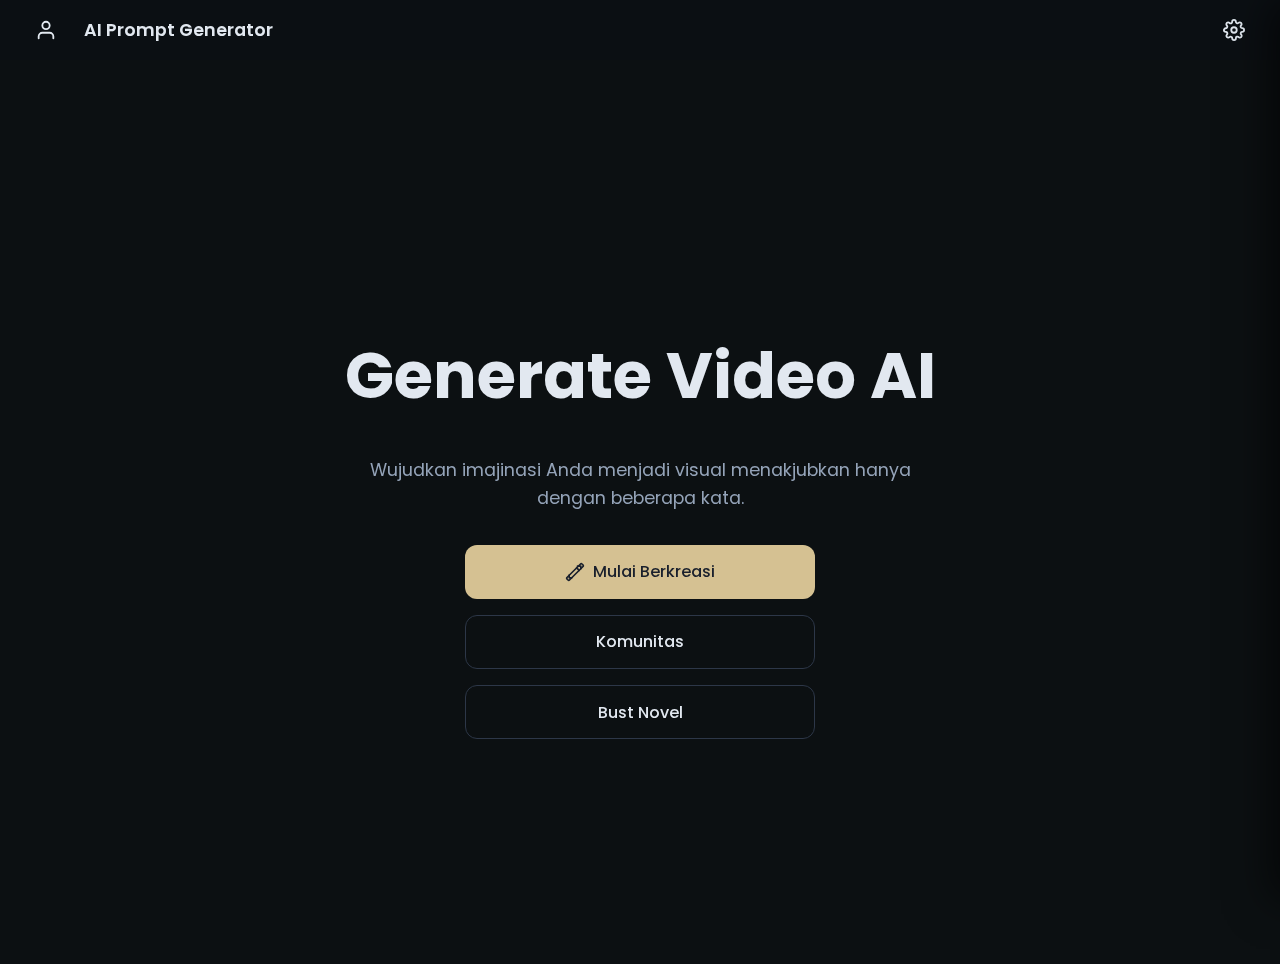
<file: index.html>
<!DOCTYPE html>
<html lang="id">
<head>
    <meta charset="UTF-8">
    <meta name="viewport" content="width=device-width, initial-scale=1.0, maximum-scale=1.0, user-scalable=no">
    <title>AI Prompt Generator Pro</title>
    
    <link rel="preconnect" href="https://fonts.googleapis.com">
    <link rel="preconnect" href="https://fonts.gstatic.com" crossorigin>
    <link href="https://fonts.googleapis.com/css2?family=Poppins:wght@400;500;600&family=Lora:wght@400;500&display=swap" rel="stylesheet">
    
    <link rel="stylesheet" href="css/index.css">
    <script async src="https://ss.mrmnd.com/interstitial.js" data-mndintid="51c42d90-2a57-40b5-96cc-4b691688b607"></script>
</head>
<body>
    
    <div class="loader-overlay" id="loader">
        <div class="spinner"></div>
        <p>Memuat...</p>
    </div>

    <div id="animated-bg-container"></div>

    <header class="main-header">
        <div class="main-header-left">
            <a href="profile.html" class="mobile-menu-toggle" title="Profil">
                <svg xmlns="http://www.w3.org/2000/svg" width="22" height="22" viewBox="0 0 24 24" fill="none" stroke="currentColor" stroke-width="2" stroke-linecap="round" stroke-linejoin="round"><path d="M20 21v-2a4 4 0 0 0-4-4H8a4 4 0 0 0-4 4v2"/><circle cx="12" cy="7" r="4"/></svg>
            </a>
            <h1 class="main-title">AI Prompt Generator</h1>
        </div>
        <div class="main-header-right">
            <button class="mobile-menu-toggle" id="open-settings-panel" title="Pengaturan Tampilan">
                <svg xmlns="http://www.w3.org/2000/svg" width="22" height="22" viewBox="0 0 24 24" fill="none" stroke="currentColor" stroke-width="2" stroke-linecap="round" stroke-linejoin="round"><circle cx="12" cy="12" r="3"/><path d="M19.4 15a1.65 1.65 0 0 0 .33 1.82l.06.06a2 2 0 0 1 0 2.83 2 2 0 0 1-2.83 0l-.06-.06a1.65 1.65 0 0 0-1.82-.33 1.65 1.65 0 0 0-1 1.51V21a2 2 0 0 1-2 2 2 2 0 0 1-2-2v-.09A1.65 1.65 0 0 0 9 19.4a1.65 1.65 0 0 0-1.82.33l-.06.06a2 2 0 0 1-2.83 0 2 2 0 0 1 0-2.83l.06-.06a1.65 1.65 0 0 0 .33-1.82 1.65 1.65 0 0 0-1.51-1H3a2 2 0 0 1-2-2 2 2 0 0 1 2-2h.09A1.65 1.65 0 0 0 4.6 9a1.65 1.65 0 0 0-.33-1.82l-.06-.06a2 2 0 0 1 0-2.83 2 2 0 0 1 2.83 0l.06.06a1.65 1.65 0 0 0 1.82.33H9a1.65 1.65 0 0 0 1-1.51V3a2 2 0 0 1 2-2 2 2 0 0 1 2 2v.09a1.65 1.65 0 0 0 1 1.51 1.65 1.65 0 0 0 1.82-.33l.06-.06a2 2 0 0 1 2.83 0 2 2 0 0 1 0 2.83l-.06.06a1.65 1.65 0 0 0-.33 1.82V9a1.65 1.65 0 0 0 1.51 1H21a2 2 0 0 1 2 2 2 2 0 0 1-2 2h-.09a1.65 1.65 0 0 0-1.51 1z"/></svg>
            </button>
        </div>
    </header>

    <main class="app-main-content">
        
        <div class="home-content-wrapper">
            <h1>Generate Video AI</h1>
            <p>Wujudkan imajinasi Anda menjadi visual menakjubkan hanya dengan beberapa kata.</p>
            
            <div class="home-buttons">
                <a href="prompt.html" class="btn btn-primary">
                    <svg xmlns="http://www.w3.org/2000/svg" width="20" height="20" viewBox="0 0 24 24" fill="none" stroke="currentColor" stroke-width="2" stroke-linecap="round" stroke-linejoin="round"><path d="m21.64 3.64-1.28-1.28a1.21 1.21 0 0 0-1.72 0L2.36 18.64a1.21 1.21 0 0 0 0 1.72l1.28 1.28a1.21 1.21 0 0 0 1.72 0L21.64 5.36a1.21 1.21 0 0 0 0-1.72z"></path><path d="m14 7 3 3"></path><path d="M5 15.8V19h3.2"></path><path d="m15 5 3.2 0H19v3.2"></path></svg>
                    Mulai Berkreasi
                </a>
                <a href="sosial.html" class="btn btn-secondary">Komunitas</a>
                <a href="https://mawwsenpai.github.io/RevisiPro/index.html" class="btn btn-secondary" target="_blank">Bust Novel</a>
            </div>
        </div>

    </main>

    <aside class="tags-slide-panel" id="settings-panel">
        <div class="settings-panel-header">
            <h3>Pengaturan Tampilan</h3>
            <button id="close-settings-panel" class="mobile-menu-toggle" title="Tutup">
                &times; </button>
        </div>
        
        <div class="tags-panel-body">
            
            <div class="form-group">
                <label for="theme-select">Tema Aplikasi</label>
                <div class="custom-select" id="theme-select"></div>
            </div>

            <div class="form-group">
                <label for="font-select">Jenis Huruf</label>
                <div class="custom-select" id="font-select"></div>
            </div>

            <div class="form-group">
                <label for="animation-select">Animasi Latar</label>
                <div class="custom-select" id="animation-select"></div>
            </div>

            <div class="form-group">
                <label for="font-size-slider">Skala Huruf</label>
                <input id="font-size-slider" 
                       type="range" 
                       min="0.8"  
                       max="1.3"  
                       step="0.05" 
                       value="1.0">
            </div>

        </div>
    </aside>
    
    <script type="module" src="js/index.js"></script>
    <script type="module" src="js/theme.js"></script> 
</body>
</html>
</file>
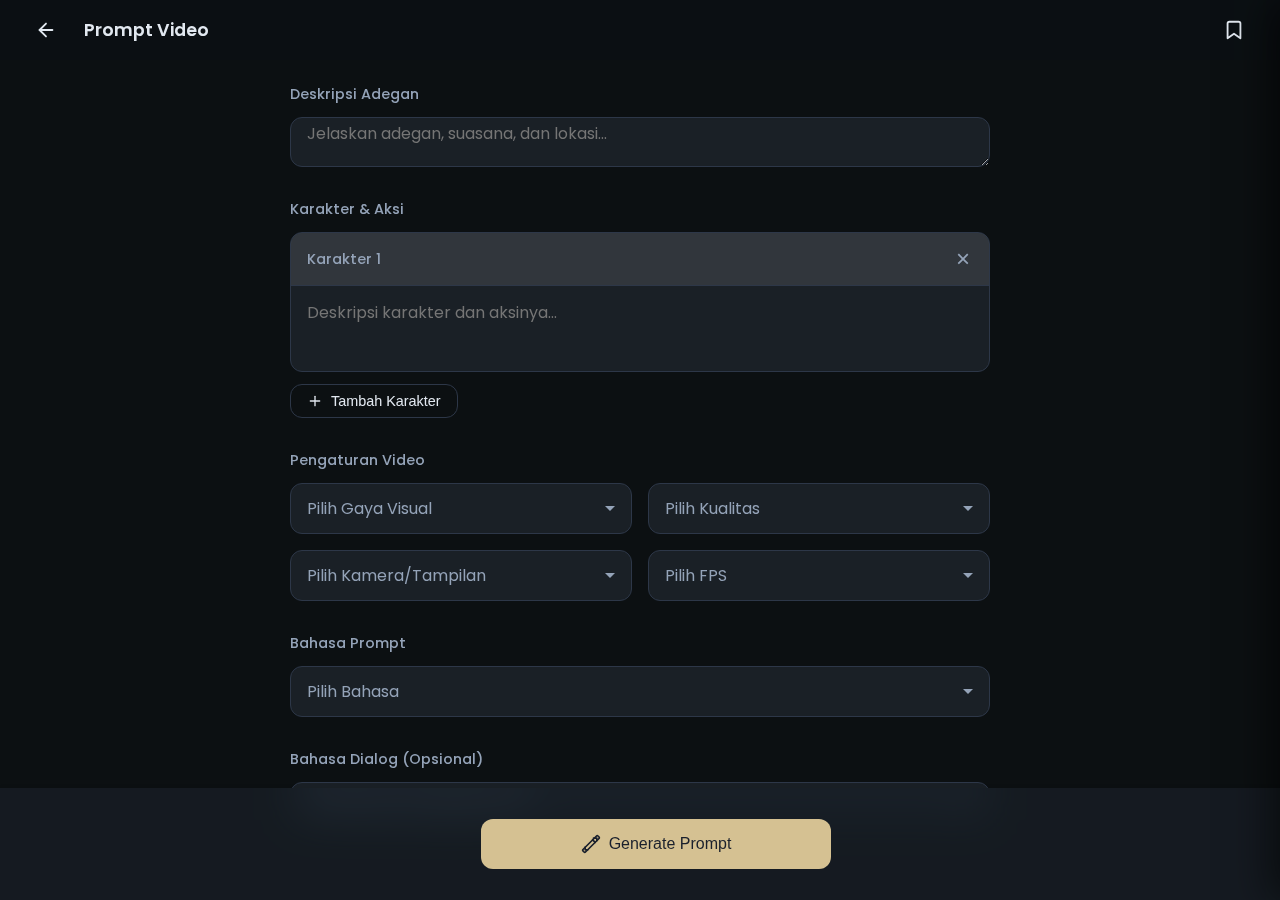
<file: prompt.html>
<!DOCTYPE html>
<html lang="id">
<head>
    <meta charset="UTF-8">
    <meta name="viewport" content="width=device-width, initial-scale=1.0, maximum-scale=1.0, user-scalable=no">
    <title>Rakit Prompt - AI Generator</title>
    
    <link rel="preconnect" href="https://fonts.googleapis.com">
    <link rel="preconnect" href="https://fonts.gstatic.com" crossorigin>
    <link href="https://fonts.googleapis.com/css2?family=Poppins:wght@400;500;600&family=Lora:wght@400;500&display=swap" rel="stylesheet">
    
    <link rel="stylesheet" href="css/theme.css">
    <link rel="stylesheet" href="css/prompt.css">
    <script async src="https://ss.mrmnd.com/interstitial.js" data-mndintid="51c42d90-2a57-40b5-96cc-4b691688b607"></script>
</head>
<body>
    
    <div class="loader-overlay hidden" id="loader">
        <div class="spinner"></div>
        <p>Sedang Memuat..</p>
    </div>

    <div id="animated-bg-container"></div>

    <header class="main-header">
        <div class="main-header-left">
            <a href="index.html" class="mobile-menu-toggle" title="Kembali">
                <svg xmlns="http://www.w3.org/2000/svg" width="22" height="22" viewBox="0 0 24 24" fill="none" stroke="currentColor" stroke-width="2" stroke-linecap="round" stroke-linejoin="round"><line x1="19" x2="5" y1="12" y2="12"/><polyline points="12 19 5 12 12 5"/></svg>
            </a>
            <h1 class="main-title">Prompt Video</h1>
        </div>
        <div class="main-header-right">
            <button class="mobile-menu-toggle" id="open-saved-panel" title="Prompt Tersimpan">
                <svg xmlns="http://www.w3.org/2000/svg" width="22" height="22" viewBox="0 0 24 24" fill="none" stroke="currentColor" stroke-width="2" stroke-linecap="round" stroke-linejoin="round"><path d="M19 21l-7-5-7 5V5a2 2 0 0 1 2-2h10a2 2 0 0 1 2 2z"/></svg>
            </button>
        </div>
    </header>

    <main class="app-main-content" id="prompt-page-content">
        
        <div class="form-wrapper">
            <div class="form-group">
                <label for="video-scene">Deskripsi Adegan</label>
                <textarea class="form-input" id="video-scene" placeholder="Jelaskan adegan, suasana, dan lokasi..." rows="2"></textarea>
            </div>
            
            <div class="form-group">
                <label>Karakter & Aksi</label>
                <div id="characters-container">
                    </div>
                <button class="btn btn-secondary btn-small" data-action="add-character">
                    <svg xmlns="http://www.w3.org/2000/svg" width="16" height="16" viewBox="0 0 24 24" fill="none" stroke="currentColor" stroke-width="2" stroke-linecap="round" stroke-linejoin="round"><line x1="12" x2="12" y1="5" y2="19"/><line x1="5" x2="19" y1="12" y2="12"/></svg>
                    Tambah Karakter
                </button>
            </div>

            <div class="form-group">
                <label>Pengaturan Video</label>
                <div class="settings-grid">
                    <div class="custom-select" id="video-style" data-placeholder="Pilih Gaya Visual"></div>
                    <div class="custom-select" id="video-quality" data-placeholder="Pilih Kualitas"></div>
                    <div class="custom-select" id="video-camera" data-placeholder="Pilih Kamera/Tampilan"></div>
                    <div class="custom-select" id="video-fps" data-placeholder="Pilih FPS"></div>
                </div>
            </div>
            
            <div class="form-group">
                <label>Bahasa Prompt</label>
                <div class="custom-select" id="prompt-language" data-placeholder="Pilih Bahasa"></div>
            </div>

            <div class="form-group">
                <label>Bahasa Dialog (Opsional)</label>
                <div class="custom-select" id="dialogue-language" data-placeholder="Pilih Bahasa Dialog (jika ada)"></div>
            </div>
            </div>

    </main>
    
    <footer class="main-footer">
        <button class="btn btn-primary" id="generate-btn">
            <svg xmlns="http://www.w3.org/2000/svg" width="20" height="20" viewBox="0 0 24 24" fill="none" stroke="currentColor" stroke-width="2" stroke-linecap="round" stroke-linejoin="round"><path d="m21.64 3.64-1.28-1.28a1.21 1.21 0 0 0-1.72 0L2.36 18.64a1.21 1.21 0 0 0 0 1.72l1.28 1.28a1.21 1.21 0 0 0 1.72 0L21.64 5.36a1.21 1.21 0 0 0 0-1.72z"></path><path d="m14 7 3 3"></path><path d="M5 15.8V19h3.2"></path><path d="m15 5 3.2 0H19v3.2"></path></svg>
            Generate Prompt
        </button>
    </footer>

    <aside class="tags-slide-panel" id="saved-prompts-panel">
        <div class="settings-panel-header">
            <h3>Prompt Tersimpan</h3>
            <button id="close-saved-panel" class="mobile-menu-toggle" title="Tutup">
                &times; 
            </button>
        </div>
        <div class="tags-panel-body" id="saved-prompts-list">
            </div>
    </aside>

    <div class="overlay-panel hidden" id="result-screen">
        <div class="panel-popup">
            <div class="settings-panel-header">
                <h3>Prompt berhasil dibuat!</h3>
                <button id="close-result-panel" class="mobile-menu-toggle" title="Tutup">
                    &times;
                </button>
            </div>
            <div class="panel-popup-body">
                <p class="selectable" id="result-text"></p>
            </div>
            <div class="panel-popup-footer">
                <button class="btn btn-secondary" id="save-prompt-btn">Simpan</button>
                <button class="btn btn-primary" id="copy-prompt-btn">Salin</button>
            </div>
        </div>
    </div>
    
    <script src="js/config.js"></script> 
    <script type="module" src="js/theme.js"></script> 
    <script type="module" src="js/prompt.js"></script> 
</body>
</html>
</file>
<file: css/index.css>
/* ======================================================= */
/* ==   STYLESHEET LENGKAP - HALAMAN INDEKS (BERANDA)   == */
/* ======================================================= */

/* --- 1. :ROOT & VARIABEL TEMA (Dari CSS Kamu) --- */
:root {
    /* Dimensi & Layout */
    --header-height: 60px;
    --sidebar-width: 320px;
    --border-radius-sm: 8px;
    --border-radius-md: 12px;
    --padding-sm: 1rem;
    --padding-md: 1.5rem;
    --padding-lg: 2rem;
    
    /* Font Default */
    --font-ui: 'Poppins', sans-serif;
    --font-reading: 'Lora', serif;
    
    /* Transisi */
    --transition-fast: all .2s ease-in-out;
    --transition-smooth: all .3s cubic-bezier(.25, .8, .25, 1);
    
    /* Variabel Warna Utama (DARK MODE DEFAULT) */
    --bg-primary: #0c1012;
    --bg-primary-rgb: 12, 16, 18;
    --bg-secondary: #1a2026;
    --bg-secondary-rgb: 26, 32, 38;
    --text-primary: #e2e8f0;
    --text-secondary: #94a3b8;
    --border-color: #2d3748;
    --accent-color: #d5c192;
    --accent-text: #1a202c;
    --accent-color-rgb: 213, 193, 146;
    
    /* Variabel Interaktif & Glassmorphism */
    --interactive-hover-bg: rgba(255, 255, 255, 0.1);
    --interactive-active-bg: rgba(213, 193, 146, 0.2);
    --glass-bg: rgba(var(--bg-secondary-rgb), 0.5);
    --glass-blur: 10px;
    
    /* Variabel Lainnya (ASLI + SYSTEM) */
    --border-style: 1px solid var(--border-color);
    --shadow-md: 0 4px 8px rgba(0, 0, 0, 0.2);
    --shadow-lg: 0 10px 30px rgba(0, 0, 0, 0.4);
    --scroll-thumb-color: rgba(255, 255, 255, 0.3);
    --z-panel: 1000;
    --z-loading: 9999;
    
    /* Variabel SISTEM TAMBAHAN (Wajib untuk kontrol JS) */
    --z-bg-animation: -1; 
    --system-font-scale: 1.0; 
    --font-size-base: calc(1rem * var(--system-font-scale)); 
}

/* Terapkan properti ke body */
body {
    font-family: var(--font-ui);
    font-size: var(--font-size-base);
    background-color: var(--bg-primary); 
    color: var(--text-primary); 
    transition: background-color var(--transition-smooth), color var(--transition-smooth);
    user-select: none;
    margin: 0;
    padding: 0;
    overflow: hidden; /* Penting! Mencegah body di-scroll */
}

/* Scrollbar (jika ada, misal di panel) */
* { 
    scrollbar-width: thin;
    scrollbar-color: var(--scroll-thumb-color) transparent;
}
*::-webkit-scrollbar { 
    width: 6px; 
}
*::-webkit-scrollbar-thumb { 
    background-color: var(--scroll-thumb-color); 
    border-radius: 3px;
}
*::-webkit-scrollbar-track { 
    background: transparent; 
}


/* --- 2. TEMA: LIGHT & READING (Dari CSS Kamu) --- */

[data-theme="light"] {
    --bg-primary: #ffffff;
    --bg-primary-rgb: 255, 255, 255;
    --bg-secondary: #f4f4f4;
    --bg-secondary-rgb: 244, 244, 244;
    --text-primary: #1a1a1a;
    --text-secondary: #666666;
    --border-color: #dddddd;
    --accent-color: #007bff;
    --accent-text: #ffffff;
    --accent-color-rgb: 0, 123, 255;
    --interactive-hover-bg: rgba(0, 0, 0, 0.05);
    --interactive-active-bg: rgba(0, 123, 255, 0.1);
    --shadow-md: 0 2px 4px rgba(0, 0, 0, 0.1);
    --shadow-lg: 0 8px 20px rgba(0, 0, 0, 0.15);
    --scroll-thumb-color: rgba(0, 0, 0, 0.3);
}

[data-theme="reading"] {
    --bg-primary: #f8f0e3;
    --bg-primary-rgb: 248, 240, 227;
    --bg-secondary: #eee8d5;
    --bg-secondary-rgb: 238, 232, 213;
    --text-primary: #4e342e;
    --text-secondary: #795548;
    --border-color: #d7ccc8;
    --accent-color: #6d4c41;
    --accent-text: #f8f0e3;
    --accent-color-rgb: 109, 76, 65;
    --interactive-hover-bg: rgba(109, 76, 65, 0.1);
    --interactive-active-bg: rgba(109, 76, 65, 0.2);
    --shadow-md: 0 2px 4px rgba(0, 0, 0, 0.1);
    --shadow-lg: 0 8px 20px rgba(0, 0, 0, 0.15);
    --scroll-thumb-color: rgba(109, 76, 65, 0.3);
}

/* --- 3. DEFINISI FONT (Dari CSS Kamu) --- */
/* Font default UI (Poppins) dan Baca (Lora) adalah font yang diwarisi dari :root */
.font-default-ui body { font-family: var(--font-ui) !important; }
.font-default-read body { font-family: var(--font-reading) !important; }
.font-roboto body { font-family: 'Roboto', sans-serif !important; }
.font-inter body { font-family: 'Inter', sans-serif !important; }
.font-merriweather body { font-family: 'Merriweather', serif !important; }
.font-alegreya body { font-family: 'Alegreya', serif !important; }
.font-cormorant body { font-family: 'Cormorant', serif !important; }
.font-fira-sans body { font-family: 'Fira Sans', sans-serif !important; }
.font-crimson-text body { font-family: 'Crimson Text', serif !important; }
.font-pt-serif body { font-family: 'PT Serif', serif !important; }


/* --- 4. ANIMASI LATAR BELAKANG (Dari CSS Kamu) --- */
#animated-bg-container {
    position: fixed;
    top: 0; left: 0;
    width: 100%; height: 100vh;
    overflow: hidden;
    z-index: var(--z-bg-animation);
    pointer-events: none;
}
.animation-layer {
    position: absolute;
    top: 0; left: 0;
    width: 100%; height: 100%;
}
/* EFEK 1: BUBBLES (GELEMBUNG) */
#bubbles span {
    position: absolute;
    bottom: -50px;
    background: rgba(var(--accent-color-rgb), 0.2);
    border-radius: 50%;
    animation: bubble-rise 15s ease-out infinite;
}
@keyframes bubble-rise {
    0% { transform: translateY(0) scale(0.8); opacity: 0.5; }
    100% { transform: translateY(-120vh) scale(1.3); opacity: 0; }
}
/* EFEK 2: SHOOTING STARS (BINTANG JATUH) */
#shooting-stars span {
    position: absolute;
    height: 2px;
    background: linear-gradient(-45deg, rgba(var(--accent-color-rgb), 0.9), transparent);
    border-radius: 999px;
    filter: drop-shadow(0 0 8px rgba(var(--accent-color-rgb), 0.6));
    animation: shooting-star-fall 8s ease-in infinite;
}
@keyframes shooting-star-fall {
    0% { transform: translateX(120vw) translateY(-50vh) rotate(-45deg); width: 150px; opacity: 1; }
    100% { transform: translateX(-50vw) translateY(120vh) rotate(-45deg); width: 150px; opacity: 0; }
}


/* --- 5. LOADER & HEADER (Dari CSS Kamu) --- */
.loader-overlay {
    position: fixed;
    top: 0; left: 0;
    width: 100%; height: 100%;
    background-color: rgba(var(--bg-primary-rgb), 0.85);
    backdrop-filter: blur(5px);
    -webkit-backdrop-filter: blur(5px);
    z-index: var(--z-loading);
    display: flex;
    flex-direction: column;
    align-items: center;
    justify-content: center;
    color: var(--text-primary);
    transition: opacity 0.3s ease;
    opacity: 1;
}
.loader-overlay.hidden {
    opacity: 0;
    pointer-events: none;
}
.spinner {
    width: 50px; height: 50px;
    border: 5px solid var(--border-color);
    border-top-color: var(--accent-color);
    border-radius: 50%;
    animation: spin 1s linear infinite;
    margin-bottom: 1rem;
}
@keyframes spin {
    to { transform: rotate(360deg); }
}

.main-header {
    height: var(--header-height);
    display: flex;
    align-items: center;
    justify-content: space-between;
    padding: 0 var(--padding-md);
    position: sticky;
    top: 0;
    z-index: 100;
    background: rgba(var(--bg-primary-rgb), 0.7);
    backdrop-filter: blur(20px) saturate(170%);
    -webkit-backdrop-filter: blur(20px) saturate(170%);
    border-bottom: 1px solid rgba(var(--border-color-rgb), 0.2);
}
.main-header-left,
.main-header-right {
    display: flex;
    align-items: center;
    gap: var(--padding-sm);
}
.main-title {
    font-size: 1.1rem;
    font-weight: 600;
    margin: 0;
    white-space: nowrap;
    overflow: hidden;
    text-overflow: ellipsis;
    flex-grow: 1;
}
.mobile-menu-toggle {
    background: transparent;
    border: none;
    color: var(--text-primary);
    font-size: 1.3rem; /* Ukuran ikon */
    line-height: 1; /* Biar 'x' rapi */
    cursor: pointer;
    width: 44px; height: 44px;
    display: flex;
    align-items: center;
    justify-content: center;
    border-radius: 50%;
    transition: background-color 0.2s ease;
    text-decoration: none;
    flex-shrink: 0; /* Mencegah ikon gepeng */
}
.mobile-menu-toggle:hover {
    background-color: var(--interactive-hover-bg);
}
.mobile-menu-toggle:active {
    background-color: var(--interactive-active-bg);
}


/* --- 6. LAYOUT HALAMAN UTAMA (BARU) --- */
.app-main-content {
    /* KUNCI: Ini adalah area scrollable */
    position: absolute;
    top: var(--header-height); /* Mulai di bawah header */
    left: 0;
    right: 0;
    bottom: 0; /* Sampai dasar */
    height: calc(100vh - var(--header-height));
    overflow-y: auto; /* HANYA INI YANG DI-SCROLL */
    z-index: 50; /* Di bawah header */
    padding: var(--padding-lg) var(--padding-md);
    display: flex;
    flex-direction: column;
}
.home-content-wrapper {
    /* Wrapper untuk konten di tengah halaman */
    flex-grow: 1;
    display: flex;
    flex-direction: column;
    justify-content: center;
    align-items: center;
    text-align: center;
    max-width: 600px;
    width: 100%;
    margin: 0 auto;
}
.home-content-wrapper h1 {
    font-size: clamp(2.5rem, 8vw, 4rem);
    color: var(--text-primary);
    margin-bottom: var(--padding-sm);
}
.home-content-wrapper p {
    font-size: 1.1rem;
    color: var(--text-secondary);
    line-height: 1.6;
    margin-bottom: var(--padding-lg);
}
.home-buttons {
    display: flex;
    flex-direction: column;
    gap: var(--padding-sm);
    width: 100%;
    max-width: 350px;
}


/* --- 7. PANEL SLIDE KANAN (Dari CSS Kamu) --- */
.tags-slide-panel {
    position: fixed;
    top: 0;
    right: 0;
    z-index: var(--z-panel);
    height: 100dvh;
    width: 100%;
    max-width: var(--sidebar-width);
    display: flex;
    flex-direction: column;
    background: rgba(var(--bg-primary-rgb), 0.7);
    backdrop-filter: blur(20px) saturate(170%);
    -webkit-backdrop-filter: blur(20px) saturate(170%);
    border-left: 1px solid rgba(var(--border-color-rgb), 0.2);
    box-shadow: -10px 0 40px rgba(0, 0, 0, 0.6);
    transform: translateX(100%);
    transition: transform 0.4s cubic-bezier(0.4, 0, 0.2, 1);
}
.tags-slide-panel.is-open {
    transform: translateX(0);
}
.settings-panel-header {
    display: flex;
    justify-content: space-between;
    align-items: center;
    padding: var(--padding-md);
    border-bottom: 1px solid rgba(var(--border-color-rgb), 0.3);
    flex-shrink: 0;
    height: var(--header-height); /* Samakan tinggi */
}
.settings-panel-header h3 {
    font-size: 1.1rem;
    font-weight: 600;
    margin: 0;
    white-space: nowrap;
    overflow: hidden;
    text-overflow: ellipsis;
}
/* Tombol close di panel header */
.settings-panel-header .mobile-menu-toggle {
    font-size: 2.2rem;
    color: var(--text-primary);
}
.settings-panel-header .mobile-menu-toggle:hover {
    color: var(--accent-color);
}

.tags-panel-body {
    flex-grow: 1;
    overflow-y: auto;
    padding: var(--padding-md);
    display: flex;
    flex-direction: column;
    gap: var(--padding-lg); /* Jarak antar form-group */
}


/* --- 8. ELEMEN FORM & TOMBOL (BARU) --- */
/* Style ini PENTING untuk panel settings & tombol beranda */

/* Tombol */
.btn {
    display: inline-flex;
    justify-content: center;
    align-items: center;
    gap: 0.5rem;
    padding: 0.85rem var(--padding-md);
    font-size: 1rem;
    font-weight: 500;
    border-radius: var(--border-radius-md);
    border: 1px solid transparent;
    cursor: pointer;
    text-decoration: none;
    transition: var(--transition-fast);
}
.btn-primary {
    background-color: var(--accent-color);
    color: var(--accent-text);
}
.btn-primary:hover {
    filter: brightness(1.1);
    transform: translateY(-2px);
    box-shadow: var(--shadow-md);
}
.btn-secondary {
    background-color: transparent;
    color: var(--text-primary);
    border-color: var(--border-color);
}
.btn-secondary:hover {
    background-color: var(--interactive-hover-bg);
    border-color: var(--text-secondary);
}

/* Grup Form (di dalam panel) */
.form-group {
    display: flex;
    flex-direction: column;
    gap: 0.75rem;
}
.form-group label {
    font-size: 0.9rem;
    font-weight: 500;
    color: var(--text-secondary);
}

/* Custom Select (Dropdown) */
.custom-select { 
    position: relative; width: 100%; 
}
.select-selected { 
    background-color: var(--bg-secondary); 
    border: 1px solid var(--border-color); 
    border-radius: var(--border-radius-md);
    padding: 0.75rem 1rem; 
    cursor: pointer; 
    user-select: none; 
    display: flex; 
    justify-content: space-between; 
    align-items: center; 
    color: var(--text-primary);
    transition: var(--transition-fast);
}
.select-selected:hover { 
    border-color: var(--accent-color); 
    background-color: var(--interactive-hover-bg);
}
.select-selected::after { 
    content: ""; width: 0; height: 0; 
    border-left: 5px solid transparent; 
    border-right: 5px solid transparent; 
    border-top: 5px solid var(--text-secondary); 
    transition: var(--transition-fast); 
}
.custom-select.active .select-selected::after { 
    transform: rotate(180deg); 
}
.select-items { 
    position: absolute; 
    /* Pakai style glassmorphism CSS kamu */
    background: var(--glass-bg);
    backdrop-filter: var(--glass-blur);
    -webkit-backdrop-filter: var(--glass-blur);
    border: 1px solid var(--border-color); 
    border-radius: var(--border-radius-md); 
    top: 100%; left: 0; right: 0; 
    z-index: 99; 
    margin-top: 0.5rem; 
    max-height: 200px; 
    overflow-y: auto; 
    display: none; 
    box-shadow: var(--shadow-lg);
}
.select-items div { 
    color: var(--text-primary); 
    padding: 0.75rem 1rem; 
    cursor: pointer; 
    transition: var(--transition-fast); 
}
.select-items div:hover { 
    background-color: var(--accent-color); 
    color: var(--accent-text);
}

/* Slider */
input[type="range"] {
  -webkit-appearance: none;
  appearance: none;
  width: 100%;
  height: 6px;
  background: var(--bg-secondary);
  border-radius: var(--border-radius-sm);
  border: 1px solid var(--border-color);
  outline: none;
  cursor: pointer;
}
/* Tombol Bulat (Chrome/Safari/Edge) */
input[type="range"]::-webkit-slider-thumb {
  -webkit-appearance: none;
  appearance: none;
  width: 20px;
  height: 20px;
  border-radius: 50%;
  background: var(--accent-color);
  border: 2px solid var(--bg-primary);
  box-shadow: var(--shadow-md);
  transition: var(--transition-fast);
}
/* Tombol Bulat (Firefox) */
input[type="range"]::-moz-range-thumb {
  width: 20px;
  height: 20px;
  border-radius: 50%;
  background: var(--accent-color);
  border: 2px solid var(--bg-primary);
  box-shadow: var(--shadow-md);
  cursor: pointer;
}
input[type="range"]:hover::-webkit-slider-thumb {
    transform: scale(1.1);
}
input[type="range"]:hover::-moz-range-thumb {
    transform: scale(1.1);
}
</file>
<file: css/theme.css>
/* ======================================================= */
/* ==   STYLESHEET UTAMA (theme.css) - GAYA NOVEL       == */
/* ======================================================= */

/* --- 1. :ROOT & VARIABEL TEMA --- */
:root {
    /* Dimensi & Layout */
    --header-height: 60px;
    --sidebar-width: 320px;
    --footer-height: 80px; /* Kita tambahkan ini */
    --border-radius-sm: 8px;
    --border-radius-md: 12px;
    --padding-sm: 1rem;
    --padding-md: 1.5rem;
    --padding-lg: 2rem;
    
    /* Font Default */
    --font-ui: 'Poppins', sans-serif;
    --font-reading: 'Lora', serif;
    
    /* Transisi */
    --transition-fast: all .2s ease-in-out;
    --transition-smooth: all .3s cubic-bezier(.25, .8, .25, 1);
    
    /* Variabel Warna Utama (DARK MODE DEFAULT) */
    --bg-primary: #0c1012;
    --bg-primary-rgb: 12, 16, 18;
    --bg-secondary: #1a2026;
    --bg-secondary-rgb: 26, 32, 38;
    --text-primary: #e2e8f0;
    --text-secondary: #94a3b8;
    --border-color: #2d3748;
    --accent-color: #d5c192;
    --accent-text: #1a202c;
    --accent-color-rgb: 213, 193, 146;
    
    /* Variabel Interaktif & Glassmorphism */
    --interactive-hover-bg: rgba(255, 255, 255, 0.1);
    --interactive-active-bg: rgba(213, 193, 146, 0.2);
    --glass-bg: rgba(var(--bg-secondary-rgb), 0.5);
    --glass-blur: 10px;
    
    /* Variabel Lainnya */
    --border-style: 1px solid var(--border-color);
    --shadow-md: 0 4px 8px rgba(0, 0, 0, 0.2);
    --shadow-lg: 0 10px 30px rgba(0, 0, 0, 0.4);
    --scroll-thumb-color: rgba(255, 255, 255, 0.3);
    --z-panel: 1000;
    --z-loading: 9999;
    --z-bg-animation: -1; 
    --system-font-scale: 1.0; 
    --font-size-base: calc(1rem * var(--system-font-scale)); 
}

/* Terapkan properti ke body */
body {
    font-family: var(--font-ui);
    font-size: var(--font-size-base);
    background-color: var(--bg-primary); 
    color: var(--text-primary); 
    transition: background-color var(--transition-smooth), color var(--transition-smooth);
    user-select: none;
    margin: 0;
    padding: 0;
    overflow: hidden; /* Penting! Mencegah body di-scroll */
}

/* Scrollbar (jika ada, misal di panel) */
* { 
    scrollbar-width: thin;
    scrollbar-color: var(--scroll-thumb-color) transparent;
}
*::-webkit-scrollbar { width: 6px; }
*::-webkit-scrollbar-thumb { background-color: var(--scroll-thumb-color); border-radius: 3px; }
*::-webkit-scrollbar-track { background: transparent; }


/* --- 2. TEMA: LIGHT & READING --- */

[data-theme="light"] {
    --bg-primary: #ffffff;
    --bg-primary-rgb: 255, 255, 255;
    --bg-secondary: #f4f4f4;
    --bg-secondary-rgb: 244, 244, 244;
    --text-primary: #1a1a1a;
    --text-secondary: #666666;
    --border-color: #dddddd;
    --accent-color: #007bff;
    --accent-text: #ffffff;
    --accent-color-rgb: 0, 123, 255;
    --interactive-hover-bg: rgba(0, 0, 0, 0.05);
    --interactive-active-bg: rgba(0, 123, 255, 0.1);
    --shadow-md: 0 2px 4px rgba(0, 0, 0, 0.1);
    --shadow-lg: 0 8px 20px rgba(0, 0, 0, 0.15);
    --scroll-thumb-color: rgba(0, 0, 0, 0.3);
}

[data-theme="reading"] {
    --bg-primary: #f8f0e3;
    --bg-primary-rgb: 248, 240, 227;
    --bg-secondary: #eee8d5;
    --bg-secondary-rgb: 238, 232, 213;
    --text-primary: #4e342e;
    --text-secondary: #795548;
    --border-color: #d7ccc8;
    --accent-color: #6d4c41;
    --accent-text: #f8f0e3;
    --accent-color-rgb: 109, 76, 65;
    --interactive-hover-bg: rgba(109, 76, 65, 0.1);
    --interactive-active-bg: rgba(109, 76, 65, 0.2);
    --shadow-md: 0 2px 4px rgba(0, 0, 0, 0.1);
    --shadow-lg: 0 8px 20px rgba(0, 0, 0, 0.15);
    --scroll-thumb-color: rgba(109, 76, 65, 0.3);
}

/* --- 3. DEFINISI FONT --- */
.font-default-ui body { font-family: var(--font-ui) !important; }
.font-default-read body { font-family: var(--font-reading) !important; }
.font-roboto body { font-family: 'Roboto', sans-serif !important; }
.font-inter body { font-family: 'Inter', sans-serif !important; }
/* ... (dan semua font lain dari file kemarin) ... */
.font-merriweather body { font-family: 'Merriweather', serif !important; }
.font-alegreya body { font-family: 'Alegreya', serif !important; }
.font-cormorant body { font-family: 'Cormorant', serif !important; }
.font-fira-sans body { font-family: 'Fira Sans', sans-serif !important; }
.font-crimson-text body { font-family: 'Crimson Text', serif !important; }
.font-pt-serif body { font-family: 'PT Serif', serif !important; }


/* --- 4. ANIMASI LATAR BELAKANG --- */
#animated-bg-container {
    position: fixed; top: 0; left: 0;
    width: 100%; height: 100vh;
    overflow: hidden; z-index: var(--z-bg-animation);
    pointer-events: none;
}
.animation-layer {
    position: absolute; top: 0; left: 0;
    width: 100%; height: 100%;
}
/* ... (kode @keyframes bubble-rise & shooting-star-fall) ... */
#bubbles span {
    position: absolute; bottom: -50px;
    background: rgba(var(--accent-color-rgb), 0.2);
    border-radius: 50%;
    animation: bubble-rise 15s ease-out infinite;
}
@keyframes bubble-rise {
    0% { transform: translateY(0) scale(0.8); opacity: 0.5; }
    100% { transform: translateY(-120vh) scale(1.3); opacity: 0; }
}
#shooting-stars span {
    position: absolute; height: 2px;
    background: linear-gradient(-45deg, rgba(var(--accent-color-rgb), 0.9), transparent);
    border-radius: 999px;
    filter: drop-shadow(0 0 8px rgba(var(--accent-color-rgb), 0.6));
    animation: shooting-star-fall 8s ease-in infinite;
}
@keyframes shooting-star-fall {
    0% { transform: translateX(120vw) translateY(-50vh) rotate(-45deg); width: 150px; opacity: 1; }
    100% { transform: translateX(-50vw) translateY(120vh) rotate(-45deg); width: 150px; opacity: 0; }
}
</file>
<file: css/prompt.css>
/* --- 0. PONDASI HALAMAN (PERBAIKAN) --- */
html, body {
    width: 100%;
    height: 100%;
    margin: 0;
    padding: 0;
    overflow: hidden; /* PENTING: Mencegah body ikut scroll */
    position: relative; /* PENTING: Jadi 'induk' untuk panel absolute */
    font-family: var(--font-ui);
    background-color: var(--bg-primary);
    color: var(--text-primary);
}

/* --- 1. LOADER & HEADER --- */
.loader-overlay {
    position: fixed; top: 0; left: 0;
    width: 100%; height: 100%;
    background-color: rgba(var(--bg-primary-rgb), 0.85);
    backdrop-filter: blur(5px); -webkit-backdrop-filter: blur(5px);
    z-index: var(--z-loading);
    display: flex; flex-direction: column;
    align-items: center; justify-content: center;
    color: var(--text-primary);
    transition: opacity 0.3s ease; opacity: 1;
}
.loader-overlay.hidden { opacity: 0; pointer-events: none; }
.spinner {
    width: 50px; height: 50px;
    border: 5px solid var(--border-color);
    border-top-color: var(--accent-color);
    border-radius: 50%;
    animation: spin 1s linear infinite;
    margin-bottom: 1rem;
}
@keyframes spin { to { transform: rotate(360deg); } }

.main-header {
    height: var(--header-height);
    display: flex; align-items: center; justify-content: space-between;
    padding: 0 var(--padding-md);
    position: sticky; top: 0;
    z-index: 100;
    background: rgba(var(--bg-primary-rgb), 0.7);
    backdrop-filter: blur(20px) saturate(170%);
    -webkit-backdrop-filter: blur(20px) saturate(170%);
    border-bottom: 1px solid rgba(var(--border-color-rgb), 0.2);
}
.main-header-left, .main-header-right {
    display: flex; align-items: center; gap: var(--padding-sm);
}
.main-title {
    font-size: 1.1rem; font-weight: 600; margin: 0;
    white-space: nowrap; overflow: hidden; text-overflow: ellipsis;
    flex-grow: 1;
}
.mobile-menu-toggle {
    background: transparent; border: none;
    color: var(--text-primary);
    font-size: 1.3rem; line-height: 1;
    cursor: pointer;
    width: 44px; height: 44px;
    display: flex; align-items: center; justify-content: center;
    border-radius: 50%;
    transition: background-color 0.2s ease;
    text-decoration: none;
    flex-shrink: 0; 
}
.mobile-menu-toggle:hover { background-color: var(--interactive-hover-bg); }
.mobile-menu-toggle:active { background-color: var(--interactive-active-bg); }

/* --- 2. LAYOUT HALAMAN UTAMA --- */
.app-main-content {
    position: absolute;
    top: var(--header-height);
    left: 0; right: 0;
    bottom: var(--footer-height);
    height: auto;
    overflow-y: auto; /* HANYA INI YANG BOLEH SCROLL */
    z-index: 50;
    -webkit-overflow-scrolling: touch; /* Bikin scroll di iOS mulus */
}

/* --- 3. PANEL SLIDE KANAN (navslide) --- */
.tags-slide-panel {
    position: fixed; top: 0; right: 0;
    z-index: var(--z-panel);
    height: 100dvh;
    width: 100%;
    max-width: var(--sidebar-width);
    display: flex; flex-direction: column;
    background: rgba(var(--bg-primary-rgb), 0.7);
    backdrop-filter: blur(20px) saturate(170%);
    -webkit-backdrop-filter: blur(20px) saturate(170%);
    border-left: 1px solid rgba(var(--border-color-rgb), 0.2);
    box-shadow: -10px 0 40px rgba(0, 0, 0, 0.6);
    transform: translateX(100%);
    transition: transform 0.4s cubic-bezier(0.4, 0, 0.2, 1);
}
.tags-slide-panel.is-open { transform: translateX(0); }
.settings-panel-header {
    display: flex; justify-content: space-between; align-items: center;
    padding: var(--padding-md);
    border-bottom: 1px solid rgba(var(--border-color-rgb), 0.3);
    flex-shrink: 0;
    height: var(--header-height);
}
.settings-panel-header h3 {
    font-size: 1.1rem; font-weight: 600; margin: 0;
    white-space: nowrap; overflow: hidden; text-overflow: ellipsis;
}
.settings-panel-header .mobile-menu-toggle {
    font-size: 2.2rem; color: var(--text-primary);
}
.settings-panel-header .mobile-menu-toggle:hover {
    color: var(--accent-color);
}
.tags-panel-body {
    flex-grow: 1; overflow-y: auto;
    padding: var(--padding-md);
    display: flex; flex-direction: column;
    gap: var(--padding-lg);
}

/* --- 4. FORM & TOMBOL --- */
.btn {
    display: inline-flex; justify-content: center; align-items: center;
    gap: 0.5rem;
    padding: 0.85rem var(--padding-md);
    font-size: 1rem; font-weight: 500;
    border-radius: var(--border-radius-md);
    border: 1px solid transparent;
    cursor: pointer; text-decoration: none;
    transition: var(--transition-fast);
}
.btn-primary {
    background-color: var(--accent-color);
    color: var(--accent-text);
}
.btn-primary:hover {
    filter: brightness(1.1);
    transform: translateY(-2px);
    box-shadow: var(--shadow-md);
}
.btn-secondary {
    background-color: transparent;
    color: var(--text-primary);
    border-color: var(--border-color);
}
.btn-secondary:hover {
    background-color: var(--interactive-hover-bg);
    border-color: var(--text-secondary);
}

.form-group {
    display: flex; flex-direction: column;
    gap: 0.75rem;
}
.form-group label {
    font-size: 0.9rem; font-weight: 500;
    color: var(--text-secondary);
}
.form-input {
    background-color: var(--bg-secondary); 
    border: 1px solid var(--border-color); 
    color: var(--text-primary); 
    transition: var(--transition-fast); 
    border-radius: var(--border-radius-md);
    padding: 0.85rem 1rem; 
    width: 100%; 
    font-size: 1rem; 
    font-family: var(--font-ui); 
}
.form-input:focus {
    outline: none;
    border-color: var(--accent-color);
    box-shadow: 0 0 0 3px rgba(var(--accent-color-rgb), 0.2);
}
textarea.form-input {
    resize: vertical;
    min-height: auto !important;
    line-height: 1.6;
}
textarea#video-scene.form-input {
    height: 50px !important;
    min-height: 50px !important;
    max-height:  50px !important;
    padding-top: 5px !important;
    padding-bottom: 5px !important;
    line-height: 1.4 !important;
    box-sizing: border-box !important;
    overflow: auto !important;
}

.custom-select { position: relative; width: 100%; }
.select-selected { 
    background-color: var(--bg-secondary); 
    border: 1px solid var(--border-color); 
    border-radius: var(--border-radius-md);
    padding: 0.75rem 1rem; cursor: pointer; user-select: none; 
    display: flex; justify-content: space-between; align-items: center; 
    color: var(--text-primary);
    transition: var(--transition-fast);
}
.select-selected:hover { border-color: var(--accent-color); background-color: var(--interactive-hover-bg); }
.select-selected::after { 
    content: ""; width: 0; height: 0; 
    border-left: 5px solid transparent; border-right: 5px solid transparent; 
    border-top: 5px solid var(--text-secondary); 
    transition: var(--transition-fast); 
}
.custom-select.active .select-selected::after { transform: rotate(180deg); }
.select-items { 
    position: absolute; 
    background: var(--glass-bg);
    backdrop-filter: var(--glass-blur);
    -webkit-backdrop-filter: var(--glass-blur);
    border: 1px solid var(--border-color); 
    border-radius: var(--border-radius-md); 
    top: 100%; left: 0; right: 0; z-index: 99; 
    margin-top: 0.5rem; max-height: 200px; 
    overflow-y: auto; display: none; 
    box-shadow: var(--shadow-lg);
}
.select-items div { 
    color: var(--text-primary); padding: 0.75rem 1rem; 
    cursor: pointer; transition: var(--transition-fast); 
}
.select-items div:hover { background-color: var(--accent-color); color: var(--accent-text); }
.select-selected[data-placeholder="true"] {
    color: var(--text-secondary);
}

input[type="range"] {
  -webkit-appearance: none; appearance: none;
  width: 100%; height: 6px;
  background: var(--bg-secondary);
  border-radius: var(--border-radius-sm);
  border: 1px solid var(--border-color);
  outline: none; cursor: pointer;
}
input[type="range"]::-webkit-slider-thumb {
  -webkit-appearance: none; appearance: none;
  width: 20px; height: 20px;
  border-radius: 50%;
  background: var(--accent-color);
  border: 2px solid var(--bg-primary);
  box-shadow: var(--shadow-md);
  transition: var(--transition-fast);
}
input[type="range"]::-moz-range-thumb {
  width: 20px; height: 20px;
  border-radius: 50%;
  background: var(--accent-color);
  border: 2px solid var(--bg-primary);
  box-shadow: var(--shadow-md);
  cursor: pointer;
}
input[type="range"]:hover::-webkit-slider-thumb { transform: scale(1.1); }
input[type="range"]:hover::-moz-range-thumb { transform: scale(1.1); }

/* --- 5. KONTEN & FOOTER --- */
#prompt-page-content {
    padding: var(--padding-md);
    padding-bottom: var(--padding-lg);
}

.form-wrapper {
    max-width: 700px;
    width: 100%;
    margin: 0 auto;
    display: flex;
    flex-direction: column;
    gap: var(--padding-lg);
}

.main-footer {
    position: absolute;
    bottom: 0;
    left: 0;
    width: 100%;
    height: var(--footer-height);
    display: flex;
    align-items: center;
    justify-content: center;
    padding: var(--padding-sm);
    z-index: 60;
    
    background: rgba(var(--bg-secondary-rgb), 0.7);
    backdrop-filter: blur(20px) saturate(170%);
    -webkit-backdrop-filter: blur(20px) saturate(170%);
    border-top: 1px solid rgba(var(--border-color-rgb), 0.2);
    box-shadow: var(--shadow-md);
}
.main-footer .btn {
    width: 100%;
    max-width: 350px;
}

/* --- 6. FORM SPESIFIK --- */
.settings-grid {
    display: grid;
    grid-template-columns: 1fr 1fr;
    gap: var(--padding-sm);
}

.btn-small {
    padding: 0.5rem 1rem;
    font-size: 0.9rem;
    align-self: flex-start;
}

#characters-container {
    display: flex;
    flex-direction: column;
    gap: var(--padding-sm);
}
.character-block {
    border: 1px solid var(--border-color);
    border-radius: var(--border-radius-md);
    background-color: var(--bg-secondary);
    overflow: hidden; 
}
.character-header {
    display: flex;
    justify-content: space-between;
    align-items: center;
    padding: 0.5rem 0.5rem 0.5rem 1rem; 
    border-bottom: 1px solid var(--border-color);
    background-color: var(--interactive-hover-bg);
}
.character-header label {
    font-size: 0.9rem;
    font-weight: 500;
    color: var(--text-secondary);
}
.btn-remove-char {
    background: transparent; border: none;
    color: var(--text-secondary);
    font-size: 1.5rem; line-height: 1;
    cursor: pointer;
    width: 36px; height: 36px;
    display: flex; align-items: center; justify-content: center;
    border-radius: 50%;
    transition: var(--transition-fast);
}
.btn-remove-char:hover {
    color: var(--accent-color);
    background-color: var(--interactive-active-bg);
}
.character-block .form-input {
    border: none;
    background: transparent;
    border-radius: 0;
}
.character-block .form-input:focus {
    box-shadow: none;
}

/* --- 7. PANEL POP-UP (Notifikasi) --- */
.overlay-panel {
    position: fixed;
    top: 0; left: 0;
    width: 100%; height: 100%;
    background-color: rgba(var(--bg-primary-rgb), 0.5);
    backdrop-filter: blur(10px);
    -webkit-backdrop-filter: blur(10px);
    z-index: var(--z-panel);
    display: flex;
    align-items: center;
    justify-content: center;
    padding: var(--padding-md);
    transition: opacity 0.3s ease;
}
.overlay-panel.hidden {
    opacity: 0;
    pointer-events: none;
}

.panel-popup {
    width: 100%;
    max-width: 600px;
    background: var(--bg-secondary);
    border-radius: var(--border-radius-md);
    border: 1px solid var(--border-color);
    box-shadow: var(--shadow-lg);
    display: flex;
    flex-direction: column;
    max-height: 80vh;
    
    opacity: 1;
    transform: scale(1);
    transition: transform 0.3s ease, opacity 0.3s ease;
}
.overlay-panel.hidden .panel-popup {
    opacity: 0;
    transform: scale(0.9);
}

.panel-popup-body {
    flex-grow: 1;
    overflow-y: auto;
    padding: var(--padding-md);
    font-family: var(--font-reading);
    font-size: 1.1rem;
    line-height: 1.7;
    color: var(--text-primary);
}
.panel-popup-body p {
    margin: 0;
    white-space: pre-wrap;
}
.panel-popup-footer {
    display: flex;
    justify-content: flex-end;
    gap: var(--padding-sm);
    padding: var(--padding-md);
    border-top: 1px solid var(--border-color);
    flex-shrink: 0;
}

/* --- 8. PANEL SLIDE (Isi Prompt) --- */
.empty-list-message {
    text-align: center; 
    color: var(--text-secondary);
    padding: 2rem 0;
}

.saved-prompt-item {
    border: 1px solid var(--border-color);
    border-radius: var(--border-radius-md);
    background-color: var(--bg-secondary);
    overflow: hidden; 
    margin-bottom: var(--padding-sm);
}
.saved-prompt-text {
    padding: var(--padding-sm);
    margin: 0;
    white-space: pre-wrap;
    line-height: 1.6;
    font-size: 0.9rem;
    border-bottom: 1px solid var(--border-color);
    color: var(--text-secondary);
}
.saved-prompt-actions {
    padding: 0.75rem var(--padding-sm);
    display: flex;
    justify-content: flex-end;
    gap: 0.75rem;
}
.saved-prompt-actions .btn {
    padding: 0.5rem 1rem;
    font-size: 0.9rem;
}

/* --- 9. RESPONSIVE --- */
@media (max-width: 480px) {
    .settings-grid {
        grid-template-columns: 1fr;
    }
    
    .panel-popup-footer {
        flex-direction: column;
    }
    .panel-popup-footer .btn {
        width: 100%;
    }
}
</file>
